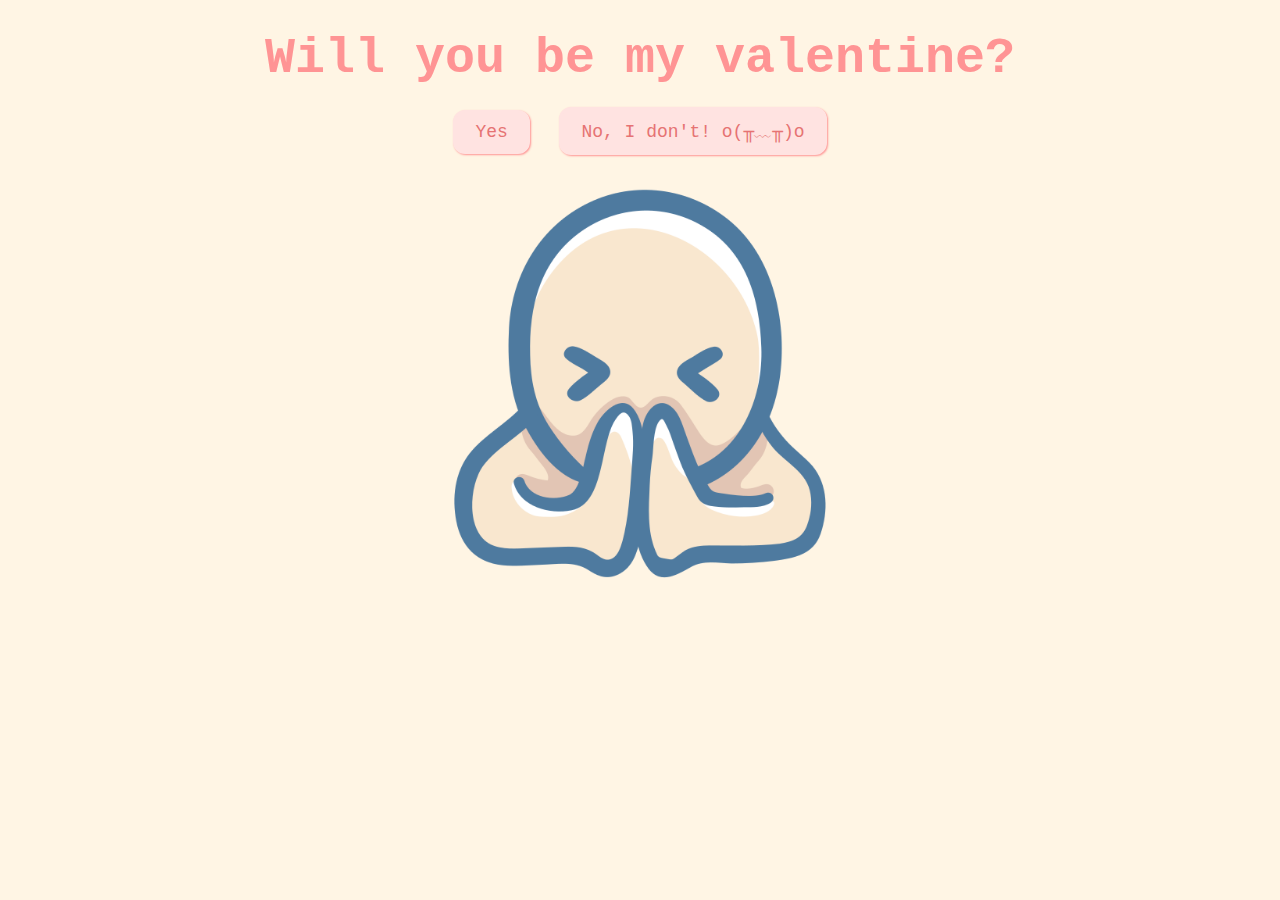
<file: index.html>
<!DOCTYPE html>
<html lang="en">
  <head>
    <meta charset="UTF-8" />
    <meta name="viewport" content="width=device-width, initial-scale=1.0" />
    <title>Be My Valentine</title>
    <link rel="stylesheet" href="css/valentine.css" />
  </head>
  <body>
    <div id="valentineQuestion"><b>Will you be my valentine?</b></div>
    <button class="answerButton" onclick="location.href='thankyou.html'">
      Yes
    </button>
    <button class="answerButton" id="noButton">No, I don't! o(╥﹏╥)o</button>
    <br />
    <img src="please.png" height="498px" width="150px" alt="cat asking question" class="responsive" />

    <script>
      document
        .getElementById("noButton")
        .addEventListener("click", function () {
          var yesButton = document.querySelector(
            'button[onclick*="thankyou.html"]'
          );
          var currentFontSize = parseInt(
            window.getComputedStyle(yesButton).fontSize
          );
          yesButton.style.fontSize = currentFontSize + 10 + "px"; // Increase font size by 5px
        });
    </script>
  </body>
</html>
</file>
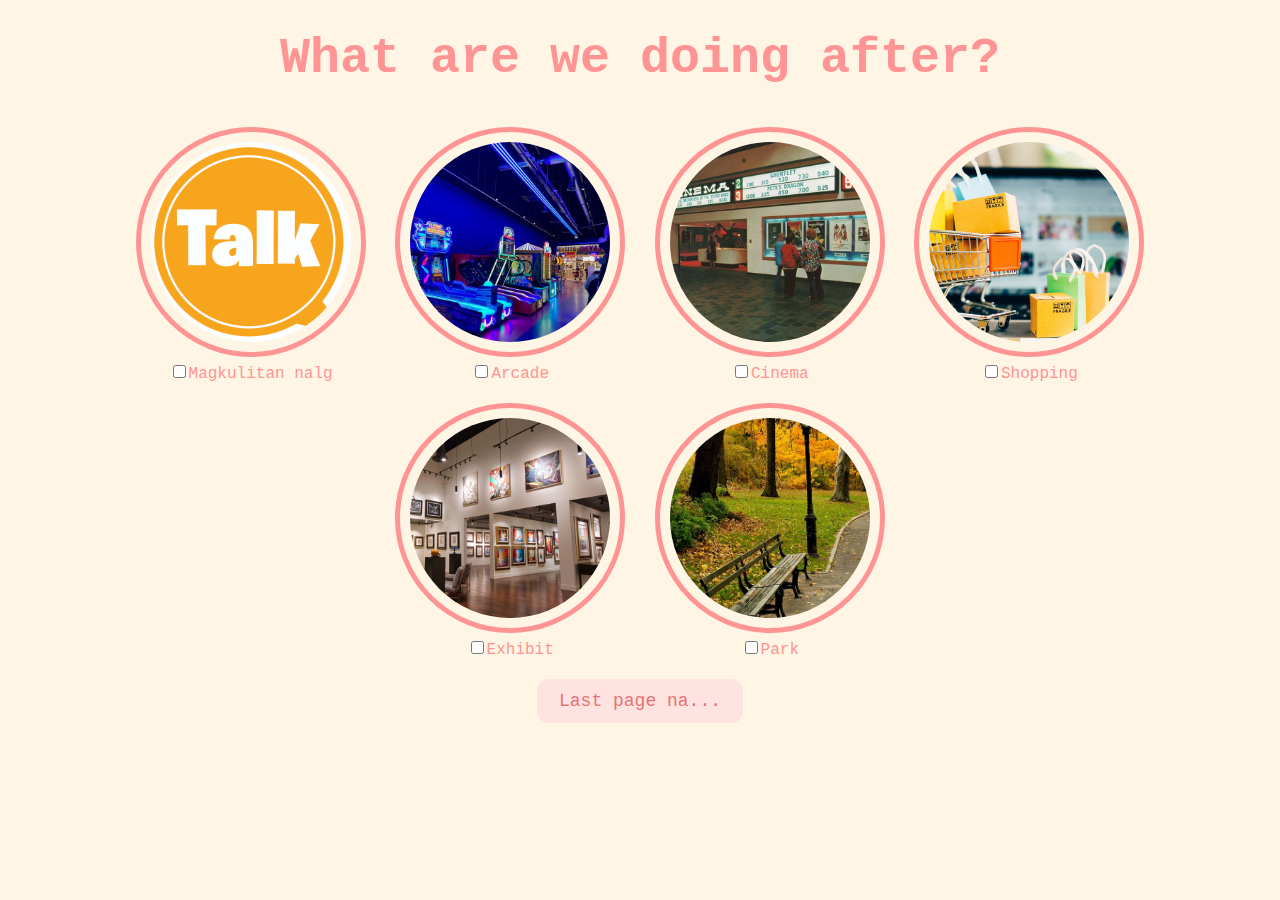
<file: activities.html>
<!DOCTYPE html>
<html lang="en">
  <head>
    <meta charset="UTF-8" />
    <meta name="viewport" content="width=device-width, initial-scale=1.0" />
    <title>Activities</title>
    <link rel="stylesheet" href="css/activities.css" />
  </head>
  <body>
    <div id="activityquestion"><b>What are we doing after?</b></div>
    <div class="activities-selection">
      <div class="activity-item">
        <img src="activities/talk.jpg" alt="talk" />
        <label
          ><input
            type="checkbox"
            name="activities"
            value="talk"
          />Magkulitan nalg</label
        >
      </div>
      <div class="activity-item">
        <img src="activities/arcade.jpeg" alt="arcade" />
        <label
          ><input
            type="checkbox"
            name="activities"
            value="arcade"
          />Arcade</label
        >
      </div>
      <div class="activity-item">
        <img src="activities/cinema.jpeg" alt="cinema" />
        <label
          ><input
            type="checkbox"
            name="activities"
            value="cinema"
          />Cinema</label
        >
      </div>
      <div class="activity-item">
        <img src="activities/shopping.jpg" alt="shopping" />
        <label
          ><input
            type="checkbox"
            name="activities"
            value="ceramics"
          />Shopping</label
        >
      </div>
      <div class="activity-item">
        <img src="activities/exhibit.jpeg" alt="exhibit" />
        <label
          ><input
            type="checkbox"
            name="activities"
            value="exhibit"
          />Exhibit</label
        >
      </div>
      <div class="activity-item">
        <img src="activities/park.jpeg" alt="park" />
        <label
          ><input
            type="checkbox"
            name="activities"
            value="park.jpeg"
          />Park</label
        >
      </div>
    </div>
    <button class="button" onclick="location.href='lastpage.html'">
      Last page na... 
    </button>
    <script>
      document.querySelector(".button").addEventListener("click", function () {
        let selectedActivities = [];
        document.querySelectorAll('input[name="activities"]:checked').forEach((item) => {
          selectedActivities.push(item.value);
        });
        localStorage.setItem("selectedActivities", JSON.stringify(selectedActivities));
      });
    </script>
  </body>
</html>
</file>
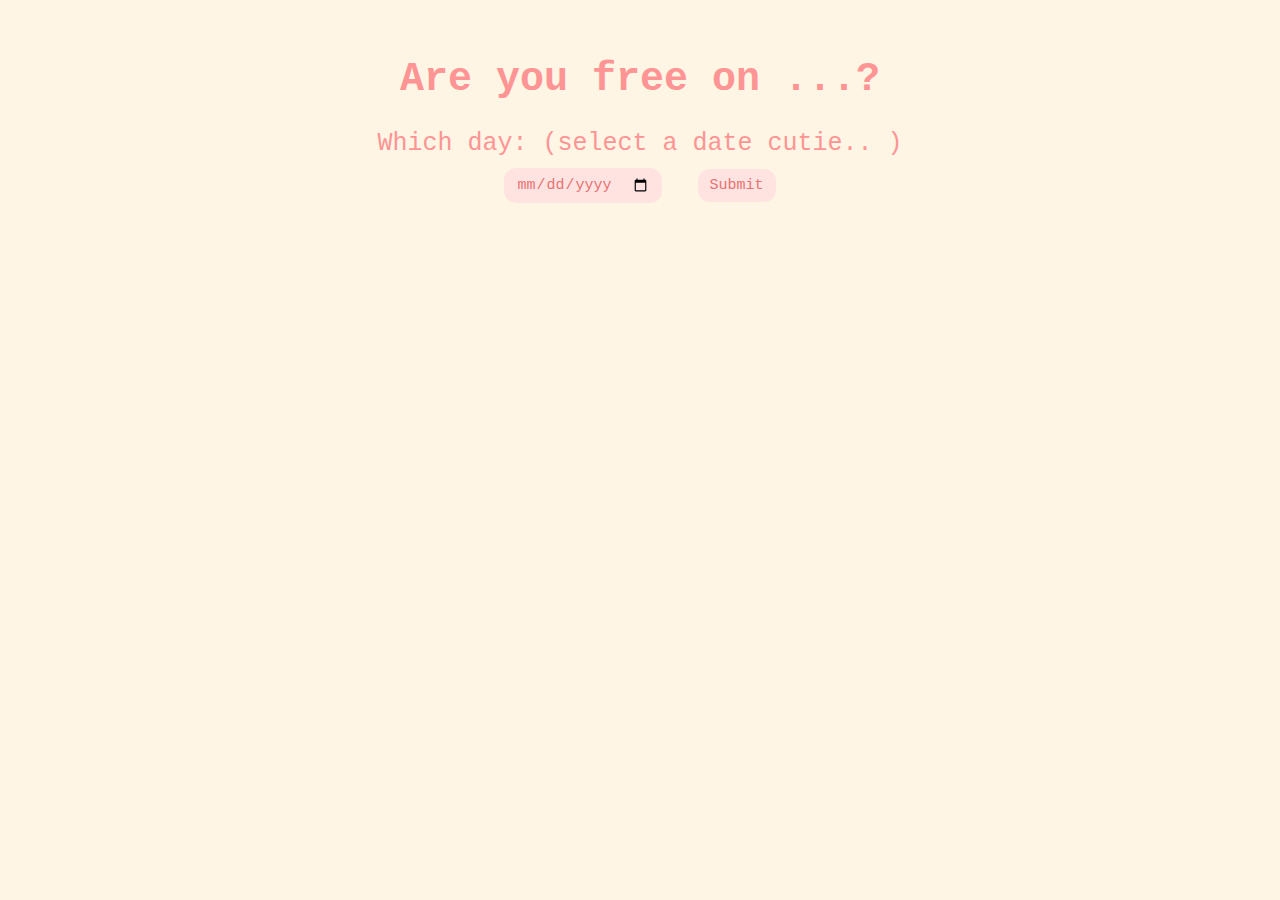
<file: date.html>
<!DOCTYPE html>
<html lang="en">
  <head>
    <meta charset="UTF-8" />
    <meta name="viewport" content="width=device-width, initial-scale=1.0" />
    <title>Date</title>
    <link rel="stylesheet" href="css/date.css" />
  </head>
  <body>
    <h1 title="choose a date">Are you free on ...?</h1>
    <form class="form-group">
      <label>Which day: (select a date cutie.. )</label>
      <div>
        <input class="date" type="date" required/>
        <button class="button" type="submit" formaction="food.html">
          Submit
        </button>
      </div>
    </form>
    <script>
      document.querySelector(".form-group").addEventListener("submit", function () {
        let date = document.querySelector(".date").value;
        localStorage.setItem("selectedDate", date);
      });
    </script>
  </body>
</html>
</file>
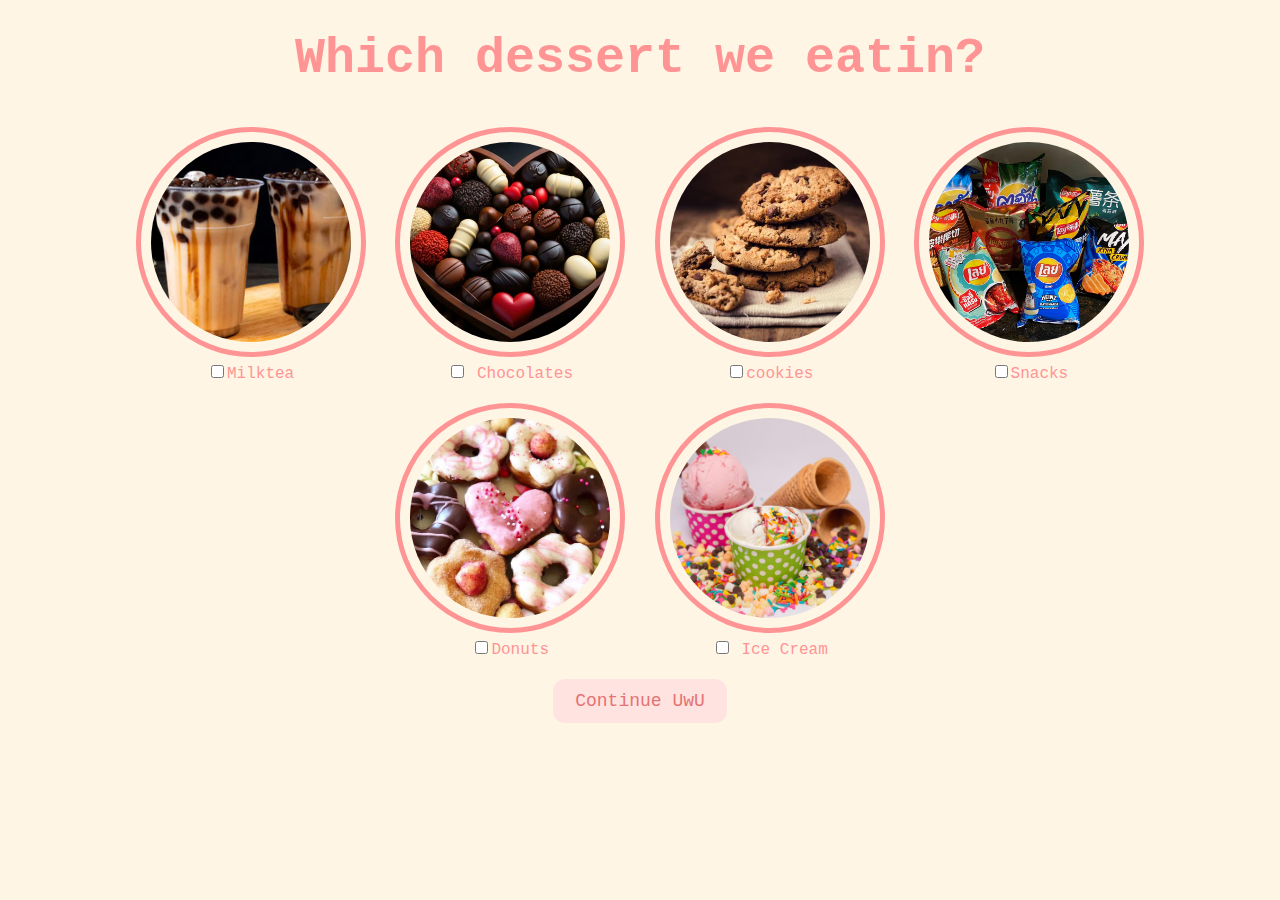
<file: dessert.html>
<!DOCTYPE html>
<html lang="en">
  <head>
    <meta charset="UTF-8" />
    <meta name="viewport" content="width=device-width, initial-scale=1.0" />
    <title>Dessert</title>
    <link rel="stylesheet" href="css/dessert.css" />
  </head>
  <body>
    <div id="dessertquestion">Which dessert we eatin?</div>

    <div class="dessert-selection">
      <div class="dessert-item">
        <img src="desserts/milktea.jpeg" alt="milktea" />
        <label
          ><input type="checkbox" name="dessert" value="milktea" />Milktea</label
        >
      </div>
      <div class="dessert-item">
        <img src="desserts/chocolates.jpeg" alt="chocolates" />
        <label
          ><input type="checkbox" name="dessert" value="chocolates" /> Chocolates</label
        >
      </div>
      <div class="dessert-item">
        <img src="desserts/cookies.jpg" alt="cookies" />
        <label><input type="checkbox" name="dessert" value="cookies" />cookies</label>
      </div>
      <div class="dessert-item">
        <img src="desserts/snacks.jpeg" alt="snacks" />
        <label
          ><input type="checkbox" name="dessert" value="snacks" />Snacks</label
        >
      </div>
      <div class="dessert-item">
        <img src="desserts/donuts.jpeg" alt="donuts" />
        <label
          ><input type="checkbox" name="dessert" value="donuts" />Donuts</label
        >
      </div>
      <div class="dessert-item">
        <img src="desserts/icecream.jpg" alt="icecream" />
        <label
          ><input type="checkbox" name="dessert" value="Ice Cream" />
          Ice Cream</label
        >
      </div>
    </div>
    <button class="button" onclick="location.href='activities.html'">
      Continue UwU
    </button>
    <script>
      document.querySelector(".button").addEventListener("click", function () {
        let selectedDesserts = [];
        document.querySelectorAll('input[name="dessert"]:checked').forEach((item) => {
          selectedDesserts.push(item.value);
        });
        localStorage.setItem("selectedDesserts", JSON.stringify(selectedDesserts));
      });
    </script>
  </body>
</html>
</file>
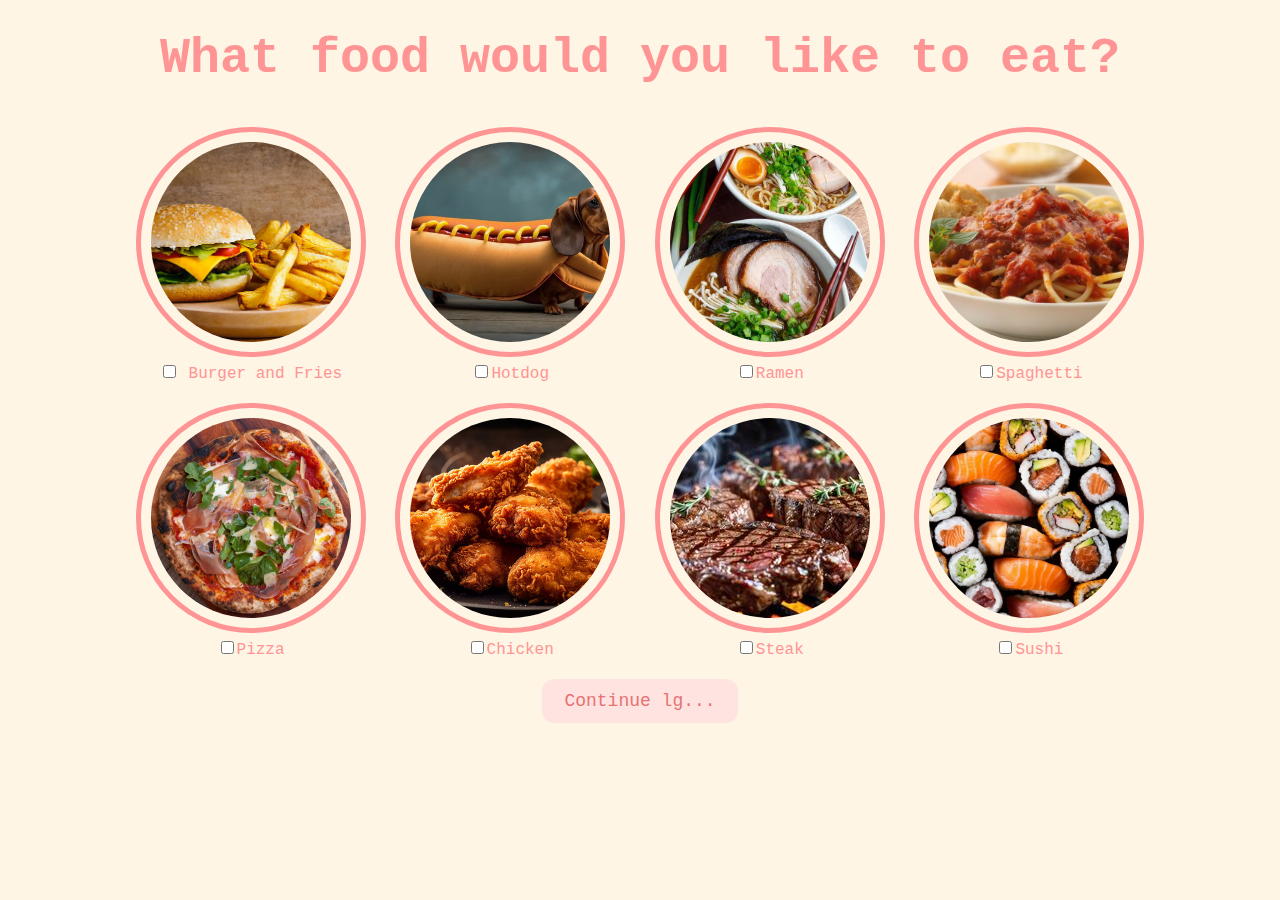
<file: food.html>
<!DOCTYPE html>
<html lang="en">
  <head>
    <meta charset="UTF-8" />
    <meta name="viewport" content="width=device-width, initial-scale=1.0" />
    <title>Food Selection</title>
    <link rel="stylesheet" href="css/food.css" />
  </head>
  <body>
    <div id="foodquestion">
      <b>What food would you like to eat?</b>
    </div>

    <div class="food-selection">
      <div class="food-item">
        <img src="food/burgers.jpg" alt="Burgers and fries" />
        <label
          ><input
            type="checkbox"
            name="food"
            value="Burgers and Fries"
          />
          Burger and Fries</label
        >
      </div>
      <div class="food-item">
        <img src="food/dog.jpeg" alt="dog" />
        <label
          ><input type="checkbox" name="food" value="Hotdog" />Hotdog</label
        >
      </div>
      <div class="food-item">
        <img src="food/ramen.jpeg" alt="koreanfood" />
        <label
          ><input type="checkbox" name="food" value="Korean food" />Ramen</label
        >
      </div>
      <div class="food-item">
        <img src="food/spaghetti.jpeg" alt="spaghetti" />
        <label><input type="checkbox" name="food" value="Spaghetti" />Spaghetti</label>
      </div>
      <div class="food-item">
        <img src="food/pizza.jpeg" alt="pizza" />
        <label><input type="checkbox" name="food" value="Pizza" />Pizza</label>
      </div>
      <div class="food-item">
        <img src="food/chicken.jpg" alt="chicken" />
        <label><input type="checkbox" name="food" value="Chicken" />Chicken</label>
      </div>
      <div class="food-item">
        <img src="food/steak.jpeg" alt="steak" />
        <label><input type="checkbox" name="food" value="Steak" />Steak</label>
      </div>
      <div class="food-item">
        <img src="food/sushi.jpeg" alt="sushi" />
        <label><input type="checkbox" name="food" value="Sushi" />Sushi</label>
      </div>
    </div>
    <button class="button" onclick="location.href='dessert.html'">
      Continue lg... 
    </button>
    <script>
      document.querySelector(".button").addEventListener("click", function () {
        let selectedFoods = [];
        document.querySelectorAll('input[name="food"]:checked').forEach((item) => {
          selectedFoods.push(item.value);
        });
        localStorage.setItem("selectedFoods", JSON.stringify(selectedFoods));
      });
    </script>
  </body>
</html>
</file>
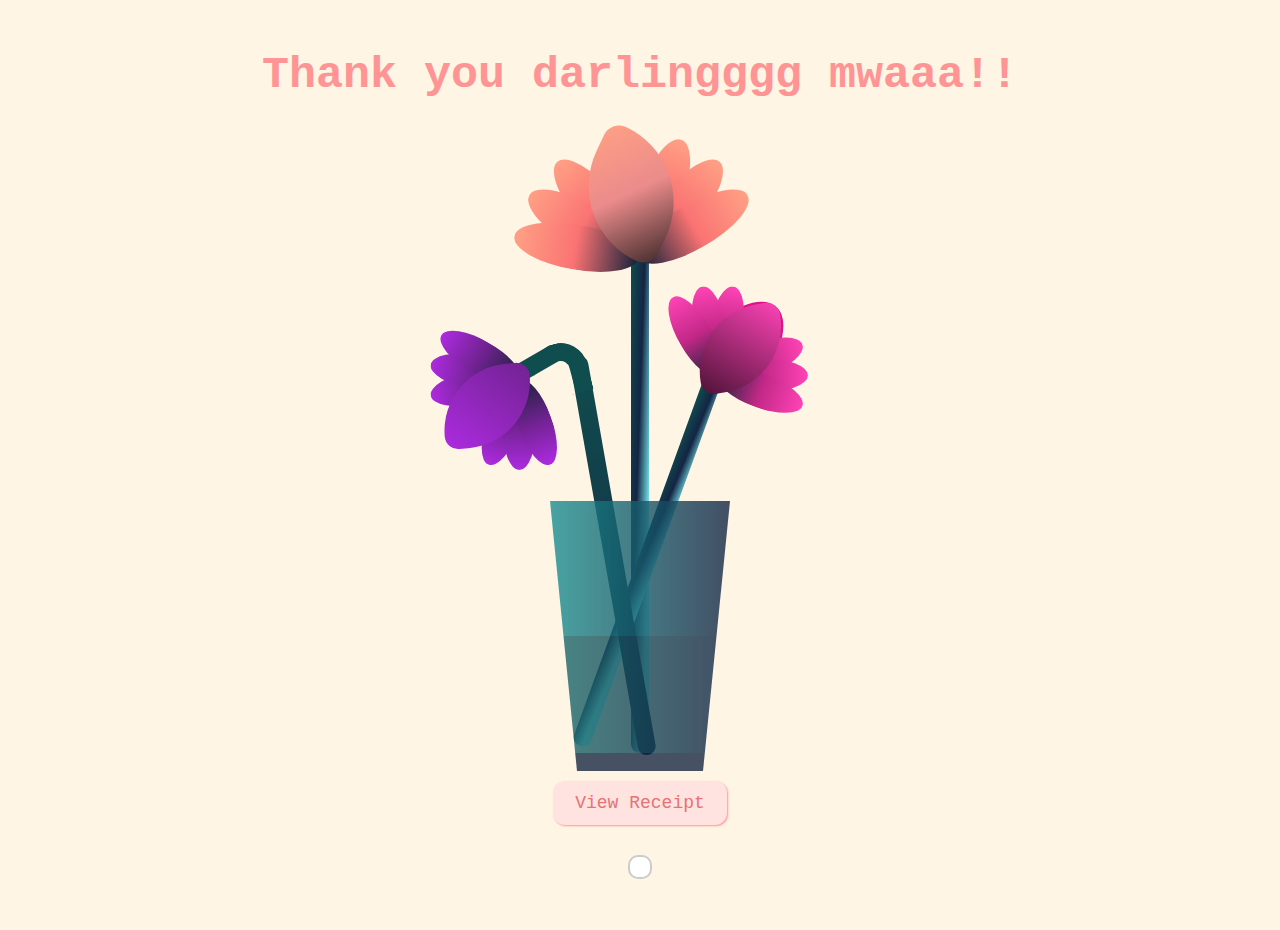
<file: lastpage.html>
<!DOCTYPE html>
<html lang="en">
  <head>
    <meta charset="UTF-8" />
    <meta name="viewport" content="width=device-width, initial-scale=1.0" />
    <title>Happy Valentine's Jas</title>
    <link rel="stylesheet" href="css/flower.css"/>
    <link rel="stylesheet" href="css/lastpage.css"/>
  </head>
  <body>
    <div id="thankyou"><b>Thank you darlingggg mwaaa!!</b></div>
    <div class="flower">
      <div class="f-wrapper">
        <div class="flower__line"></div>
        <div class="f">
          <div class="flower__leaf flower__leaf--1"></div>
          <div class="flower__leaf flower__leaf--2"></div>
          <div class="flower__leaf flower__leaf--3"></div>
          <div class="flower__leaf flower__leaf--4"></div>
          <div class="flower__leaf flower__leaf--5"></div>
          <div class="flower__leaf flower__leaf--6"></div>
          <div class="flower__leaf flower__leaf--7"></div>
          <div
            class="flower__leaf flower__leaf--8 flower__fall-down--yellow"
          ></div>
        </div>
      </div>

      <div class="f-wrapper f-wrapper--2">
        <div class="flower__line"></div>
        <div class="f">
          <div class="flower__leaf flower__leaf--1"></div>
          <div class="flower__leaf flower__leaf--2"></div>
          <div class="flower__leaf flower__leaf--3"></div>
          <div class="flower__leaf flower__leaf--4"></div>
          <div class="flower__leaf flower__leaf--5"></div>
          <div class="flower__leaf flower__leaf--6"></div>
          <div class="flower__leaf flower__leaf--7"></div>
          <div
            class="flower__leaf flower__leaf--8 flower__fall-down--pink"
          ></div>
        </div>
      </div>

      <div class="f-wrapper f-wrapper--3">
        <div class="flower__line"></div>
        <div class="f">
          <div class="flower__leaf flower__leaf--1"></div>
          <div class="flower__leaf flower__leaf--2"></div>
          <div class="flower__leaf flower__leaf--3"></div>
          <div class="flower__leaf flower__leaf--4"></div>
          <div class="flower__leaf flower__leaf--5"></div>
          <div class="flower__leaf flower__leaf--6"></div>
          <div class="flower__leaf flower__leaf--7"></div>
          <div
            class="flower__leaf flower__leaf--8 flower__fall-down--purple"
          ></div>
        </div>
      </div>
      <div class="flower__glass"></div>
    </div>
  </body>

  <button class="button" onclick="generateReceipt()">View Receipt</button>
<div id="receipt"></div>

<script>
  function generateReceipt() {
    let date = localStorage.getItem("selectedDate") || "Not selected";
    let foods = JSON.parse(localStorage.getItem("selectedFoods")) || [];
    let desserts = JSON.parse(localStorage.getItem("selectedDesserts")) || [];
    let activities = JSON.parse(localStorage.getItem("selectedActivities")) || [];

    let receiptText = `
      <h2>Receipt</h2>
      <p><strong>Date Selected:</strong> ${date}</p>
      <p><strong>Food Choices:</strong> ${foods.join(", ") || "None selected"}</p>
      <p><strong>Dessert Choices:</strong> ${desserts.join(", ") || "None selected"}</p>
      <p><strong>Activities:</strong> ${activities.join(", ") || "None selected"}</p>
    `;

    let receiptDiv = document.getElementById("receipt");
    receiptDiv.innerHTML = receiptText;
    receiptDiv.style.display = "block";
  }
</script>
</html>
</file>
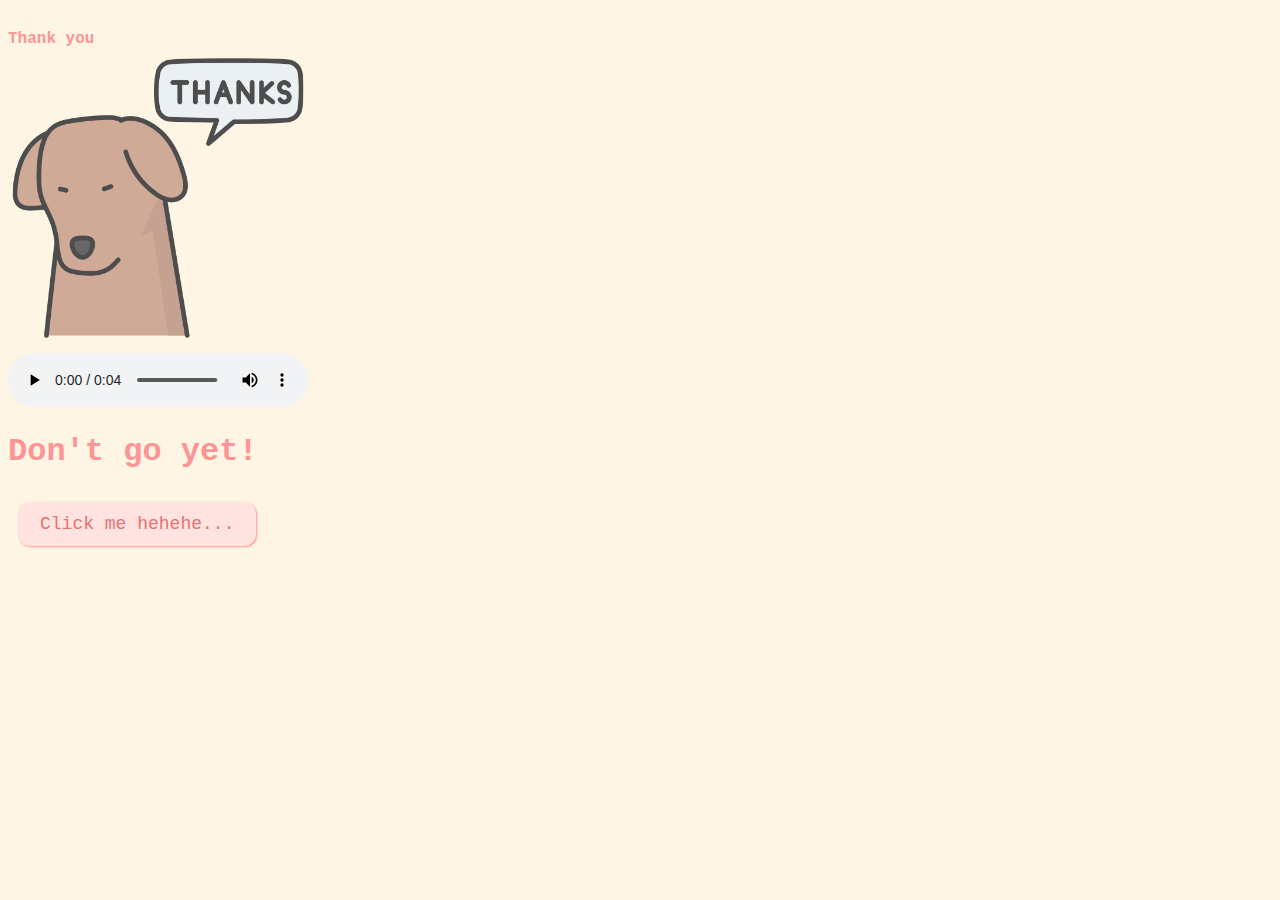
<file: thankyou.html>
<!DOCTYPE html>
<html lang="en">
  <head>
    <meta charset="UTF-8" />
    <meta name="viewport" content="width=device-width, initial-scale=1.0" />
    <title>Thank you</title>
    <link rel="stylesheet" href="css/lastpage.css" />
  </head>
  <body>
    <div id="thankyou"><b>Thank you</b></div>

    <img height="300px" id="rizz" src="thanks.png" alt="rizzler god" class="responsive" />
    <br />
    <audio controls autoplay loop>
      <source src="congratulations.mp3" type="audio/mpeg" />
      Your browser does not support the audio element.
    </audio>
    <h1>Don't go yet!</h1>
    <button class="button" onclick="location.href='date.html'">
      Click me hehehe... 
    </button>
  </body>
</html>
</file>
<file: css/valentine.css>
body {
  text-align: center;
  margin-top: 30px;
  font-family: "Courier";
  background-color: #fff5e4;
  color: #ff9494;
}

img {
  height: 400px;
  width: auto;
  padding: 10px;
}

#valentineQuestion {
  font-size: 50px;
  margin-bottom: 10px;
}
.answerButton {
  padding: 10px 20px;
  font-size: 18px;
  cursor: pointer;
  margin: 10px;
  font-family: "courier";
  margin-bottom: 20px;
  background-color: #ffe3e1;
  color: #e67373;
  border-radius: 12px;
  border: 2px solid #ffe3e1;
  box-shadow: 1px 1px 2px #ff9494;
  transition: 0.3s;
}

.answerButton:hover {
  background-color: #ff9494;
  color: #ffe3e1;
  border: 2px solid #ff9494;
  box-shadow: 1px 1px 2px #ffe3e1;
}
</file>
<file: css/activities.css>
body {
  text-align: center;
  margin-top: 30px;
  font-family: "Courier";
  background-color: #fff5e4;
  color: #ff9494;
}
#activityquestion {
  font-size: 50px;
  margin-bottom: 30px;
}
.activity-item {
  display: inline-block;
  margin: 10px;
  vertical-align: top;
  color: #ff9494;
}
.activity-item img {
  height: 200px;
  width: 200px;
  border-radius: 50%;
  border: 5px solid #ff9494;
  object-fit: cover;
  padding: 10px;
}
.activity-item label {
  display: block;
}
.button {
  padding: 10px 20px;
  font-size: 18px;
  cursor: pointer;
  margin: 10px;
  font-family: "courier";
  margin-bottom: 20px;
  background-color: #ffe3e1;
  color: #e67373;
  border-radius: 12px;
  border: 2px solid #ffe3e1;
}
</file>
<file: css/date.css>
body {
  text-align: center;
  margin-top: 30px;
  font-family: "Courier";
  background-color: #fff5e4;
  color: #ff9494;
  display: flex;
  flex-direction: column;
}
h1 {
  font-size: 40px;
}

form .header {
  width: 100%;
  display: flex;
  font-size: 20px;
  margin-bottom: 20px;
  color: #ff9494;
}

.form-group {
  display: flex;
  flex-direction: column;
  justify-content: center;
  font-size: 25px;
}

.button {
  padding: 6px 10px;
  font-size: 15px;
  cursor: pointer;
  margin: 10px;
  font-family: "courier";
  margin-bottom: 10px;
  background-color: #ffe3e1;
  color: #e67373;
  border-radius: 12px;
  border: 2px solid #ffe3e1;
  transition: 0.3s;
}

.button:hover {
  background-color: #ff9494;
  color: #ffe3e1;
  border: 2px solid #ff9494;
}

input[type="date"] {
  padding: 6px 10px;
  font-size: 15px;
  cursor: pointer;
  margin: 10px;
  font-family: "courier";
  margin-bottom: 10px;
  background-color: #ffe3e1;
  color: #e67373;
  border-radius: 12px;
  border: 2px solid #ffe3e1;
}
</file>
<file: css/dessert.css>
body {
  text-align: center;
  margin-top: 30px;
  font-family: courier;
  background-color: #fff5e4;
  color: #ff9494;
}
#dessertquestion {
  font-size: 50px;
  margin-bottom: 30px;
  font-weight: bold;
}
.dessert-item {
  display: inline-table;
  margin: 10px;
  vertical-align: top;
  color: #ff9494;
}
.dessert-item img {
  height: 200px;
  width: 200px;
  border-radius: 50%;
  border: 5px solid #ff9494;
  object-fit: cover;
  padding: 10px;
}
.dessert-item label {
  display: block;
}
.button {
  padding: 10px 20px;
  font-size: 18px;
  cursor: pointer;
  margin: 10px;
  font-family: "courier";
  margin-bottom: 20px;
  background-color: #ffe3e1;
  color: #e67373;
  border-radius: 12px;
  border: 2px solid #ffe3e1;
}
</file>
<file: css/food.css>
body {
  text-align: center;
  margin-top: 30px;
  font-family: "Courier";
  background-color: #fff5e4;
  color: #ff9494;
}
#foodquestion {
  font-size: 50px;
  margin-bottom: 30px;
}
.food-item {
  display: inline-block;
  margin: 10px;
  vertical-align: top;
  color: #ff9494;
}
.food-item img {
  height: 200px;
  width: 200px;
  border-radius: 50%;
  border: 5px solid #ff9494;
  object-fit: cover;
  padding: 10px;
}
.food-item label {
  display: block;
}
.button {
  padding: 10px 20px;
  font-size: 18px;
  cursor: pointer;
  margin: 10px;
  font-family: "courier";
  margin-bottom: 20px;
  background-color: #ffe3e1;
  color: #e67373;
  border-radius: 12px;
  border: 2px solid #ffe3e1;
}
</file>
<file: css/flower.css>
*,
*::after,
*::before{
    padding: 0;
    margin: 0;
    box-sizing: border-box;
}

:root{
    --color-bg: linear-gradient(to top,#010329,#000005);
    --color-glass:linear-gradient(to left,#142544,#1a9092);
    --color-water:linear-gradient(to left,#142544,#1b6d6e);
}

body{
    background-color: #FFF5E4;
    min-height: 100vh;
    display: flex;
    flex-direction: column; /* Change the direction to column */
    align-items: center;
    justify-content: flex-start; /* Align items to the start of the container */
    overflow: hidden;
	color: #FF9494;
	font-family: courier;
}

#thankyou {
    width: 100%; /* Ensure it spans the full width */
    text-align: center; /* Keep the text centered */
    margin-top: 20px; /* Add some space at the top */
    z-index: 1000; /* Ensure it's above other elements if needed */
    position: relative; /* Adjust based on layout needs */
	margin-bottom: 400px;
	font-size: 45px;
}

.flower{
    position: relative;
}

.flower__glass{
    width:20vmin;
    height: 30vmin;
    background-image: var(--color-glass);
    clip-path: polygon(0 0, 100% 0, 85% 100%, 15% 100%);
    opacity: .8;
    position: relative;
}

.flower__glass::after{
    content: '';
    position: absolute;
    bottom: 0;
    left: 0;
    background-color: #182843;
    width: 100%;
    height: 2vmin;
}

.flower__glass::before{
    content: '';
    position: absolute;
    bottom: 0;
    left: 0;
    background-image: var(--color-water);
    width: 100%;
    height: 15vmin;
}

.f-wrapper{
    position: absolute;
    left: 45%;
    bottom: 2vmin;
}

.f-wrapper--2{
    left: 50%;
    bottom: 5%;
    transform-origin: 10% left;
    transform: rotate(20deg);
}

.f-wrapper--3{
    left: 30%;
    bottom: 5%;
    transform-origin: 10% left;
    transform: rotate(-10deg);
}

.f-wrapper--3 .flower__line{
    height: 45vmin;
    position: relative;
}

.f-wrapper--3 .flower__line::after{
    content: '';
    position: absolute;
    left:0;
    top: 0;
    width: 6vmin;
    height: 6vmin;
    transform: translate(-69%,-30%) rotate(-5deg);
    border-radius:10vmin 10vmin 0 0;
    border: 2vmin solid  #104d4e;
    border-bottom: transparent;
    border-left: transparent;
}

.f-wrapper--3 .flower__line::before{
    content: '';
    position: absolute;
    left:-40%;
    top: -1%;
    width: 6vmin;
    height: 2vmin;
    transform-origin: right;
    transform: translate(-100%,-80%) rotate(-20deg);
    background-color: #104d4e;
    border-radius: 2vmin;
}

.f-wrapper--3 .flower__line{
    background-image: linear-gradient(to top,#142544,#104d4e);
}


.f-wrapper--2 .flower__line{
    height: 45vmin;
}

.f-wrapper--2 .f{
    transform: translateX(-50%) rotate(20deg);
}

.f-wrapper--3 .f{
    transform: translate(-350%,-50%) rotate(-120deg);
}

.f-wrapper--2 .flower__leaf:not(:first-child){
    width: 3.8vmin;
    height: 10vmin;
    background-image: linear-gradient(to bottom, #ff43b6 ,#c22887, #1a233a 99%);
}

.f-wrapper--3 .flower__leaf:not(:first-child){
    width: 3.8vmin;
    height: 10vmin;
    background-image: linear-gradient(to bottom, #ad2be0 ,#712291, #1a233a 99%);
}

.f-wrapper--3 .flower__leaf--1{
    width: 8vmin;
    height: 10vmin;
    bottom: 2vmin;
    background-color: #ad2be0;
}

.f-wrapper--2 .flower__leaf--1{
    width: 8vmin;
    height: 10vmin;
    bottom: 2vmin;
    background-color: #de118b;
}

.f-wrapper--2 .f .flower__leaf--8{
    width: 10vmin;
    height: 9vmin;
    bottom: 3vmin;
    left: -30%;
    transform: rotate(-50deg);
    background-image: linear-gradient(to left bottom, #ff43b6 ,#4d1337);;
}

.f-wrapper--3 .f .flower__leaf--8{
    width: 10vmin;
    height: 9vmin;
    left: -10% !important;
    background-image: linear-gradient(to left bottom, #ad2be0 ,#712291);;
}

.flower__line{
    width: 2vmin;
    height: 56vmin;
    background-image: linear-gradient(to left top,#82fdff 20%,#142544,#104d4e);
    border-radius: 4vmin;
}

.f{
    position: absolute;
    top: 1vmin;
    left: 50%;
    transform: translateX(-50%) rotate(-10deg);
    width: 2vmin;
    height: 2vmin;
}


.flower__leaf{
    position: absolute;
    left: 50%;
    bottom: 2vmin;
    transform: translateX(-50%);
    width: 5vmin;
    height: 14vmin;
    background-image: linear-gradient(to bottom, #ffa085 ,#fa7373, #1a233a 99%);

    clip-path: ellipse(50% 50% at 50% 50%);
    transform-origin: center bottom;
    animation: open-flower 2s 1s backwards;
}

.flower__leaf--1{
    width: 10vmin;
    height: 12vmin;
    bottom: 3vmin;
    border-radius: 50% 50% 50% 50% / 80% 80% 20% 20%;
    background-color: #e24f5f;
    background-image: none;
    animation: open-flowe--middle  1.4s 1s backwards;
}

.flower__leaf--2{
    transform: translateX(-50%) rotate(-30deg);
}
.flower__leaf--3{
    transform: translateX(-50%) rotate(-50deg);
}
.flower__leaf--4{
    transform: translateX(-50%) rotate(-70deg);
}

.flower__leaf--5{
    transform: translateX(-50%) rotate(30deg);
}

.flower__leaf--6{
    transform: translateX(-50%) rotate(50deg);
}

.flower__leaf--7{
    transform: translateX(-50%) rotate(70deg);
}

.flower__leaf--8{
    width: 13vmin;
    height: 11vmin;
    bottom: 6vmin;
    left: -30%;
    border-radius: none;
    clip-path: none;
    border-radius: 10vmin 2vmin 10vmin 2vmin;
    transform: rotate(-55deg);
    background-image: linear-gradient(to left bottom, #ffa085 ,#eb8b8b,#492f2f 98%);
}

.flower__fall-down--yellow{
    animation: flower-fall-down-yellow  8s 1.2s linear forwards;
}

.flower__fall-down--pink{
    animation: flower-fall-down-pink  5s 1.2s linear forwards;
}

.flower__fall-down--purple{
    bottom: 4vmin;
    animation:flower-fall-down-purple  6s 1.2s linear forwards, flower-falling 6s 7.2s linear infinite;
}


@keyframes open-flower{
        0%{
            transform:  translateX(-50%) rotate(0);
        }
}

@keyframes open-flowe--middle {
    0%{
        opacity: 0;
        transform: translateX(-50%) scale(0);
    }
}

@keyframes flower-fall-down-pink {

    0%{
        transform: rotate(-55deg);
    }

    50%{
        transform: rotateX(-100deg);
    }

    100%{
        transform:translate(2vmin,28vmin);
    }

}

@keyframes flower-fall-down-yellow {

    0%{
        transform: rotate(-55deg);
    }

    50%{
        bottom: 3vmin;
        transform: rotateX(-100deg);
    }

    100%{
        transform:translate(2vmin,70vmin) rotate(150deg);
    }

}

@keyframes flower-fall-down-purple {

    0%{
        transform: rotate(-50deg);
    }

    25%{
        bottom: 1vmin ;
        transform: rotateX(-100deg);
        perspective: 0px;
    }

    50%{
        perspective: 0px;
        transform:translate(-30vmin,2vmin) rotate(90deg);
    }

    75%{
        perspective: 0px;
        transform:translate(-34vmin,-2vmin);
    }

    100%{
        transform-origin: center;
        transform:translate(-34vmin,-2vmin) rotateY(-80deg) rotateX(35deg);
    }

}

@keyframes flower-falling {
    0%,100%{
        transform-origin: center;
        transform:translate(-34vmin,-2vmin) rotateY(-80deg) rotateX(35deg);
    }

    25%{
        transform-origin: center;
        transform:translate(-34.4vmin,-2vmin) rotateY(-84deg) rotateX(35deg);
    }

    50%{
        transform-origin: center;
        transform:translate(-32vmin,-4.2vmin) rotateY(-80deg) rotateX(35deg);
    }

    75%{
        transform-origin: center;
        transform:translate(-36vmin,1.1vmin) rotateY(-80deg) rotateX(35deg);
    }
}
</file>
<file: css/lastpage.css>
body {
  text-align: start;
  margin-top: 30px;
  font-family: "Courier";
  background-color: #fff5e4;
  color: #ff9494;
  max-height: 100vh;
  overflow-y: auto; /* Allows scrolling */
}
#receipt {
  max-height: 400px; /* Limit height */
  overflow-y: auto; /* Enables scrolling for long content */
  padding: 10px;
  margin-top: 20px;
  border: 2px solid #ccc;
  background-color: #fff;
  border-radius: 10px;
}
.button {
  padding: 10px 20px;
  font-size: 18px;
  cursor: pointer;
  margin: 10px;
  font-family: "courier";
  background-color: #ffe3e1;
  color: #e67373;
  border-radius: 12px;
  border: 2px solid #ffe3e1;
  box-shadow: 1px 1px 2px #ff9494;
  transition: 0.3s;
}

.button:hover {
  background-color: #ff9494;
  color: #ffe3e1;
  border: 2px solid #ff9494;
  box-shadow: 1px 1px 2px #ffe3e1;
}
</file>
